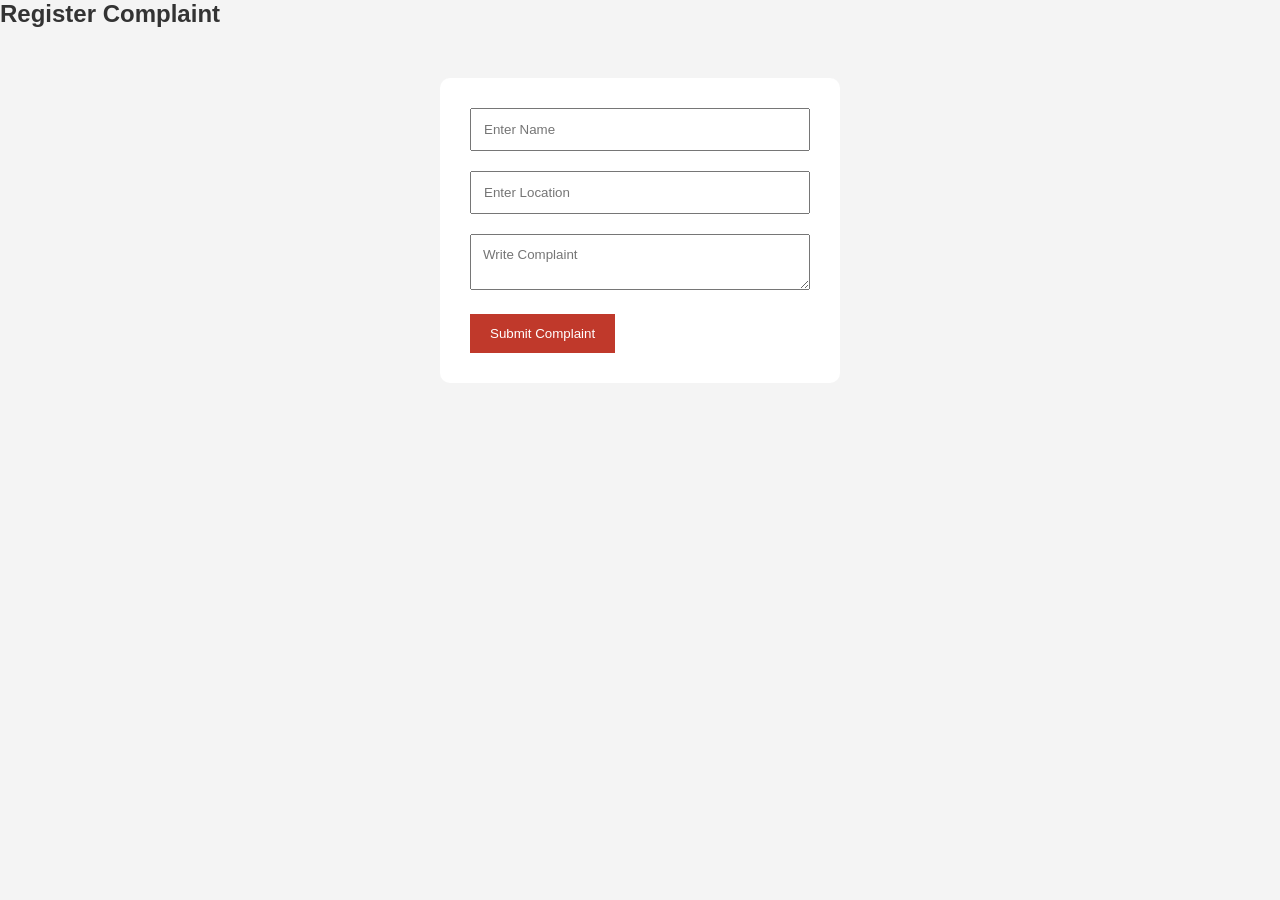
<file: complaint.html>
<!DOCTYPE html>
<html>
<head>

    <title>Complaint Form</title>

    <link rel="stylesheet" href="css/style.css">

</head>
<body>

<section class="complaint-page">

    <h1>Register Complaint</h1>

    <form class="complaint-form">

        <input type="text" placeholder="Enter Name">

        <input type="text" placeholder="Enter Location">

        <textarea placeholder="Write Complaint"></textarea>

        <button type="submit">
            Submit Complaint
        </button>

    </form>

</section>
</body>
</html>
</file>
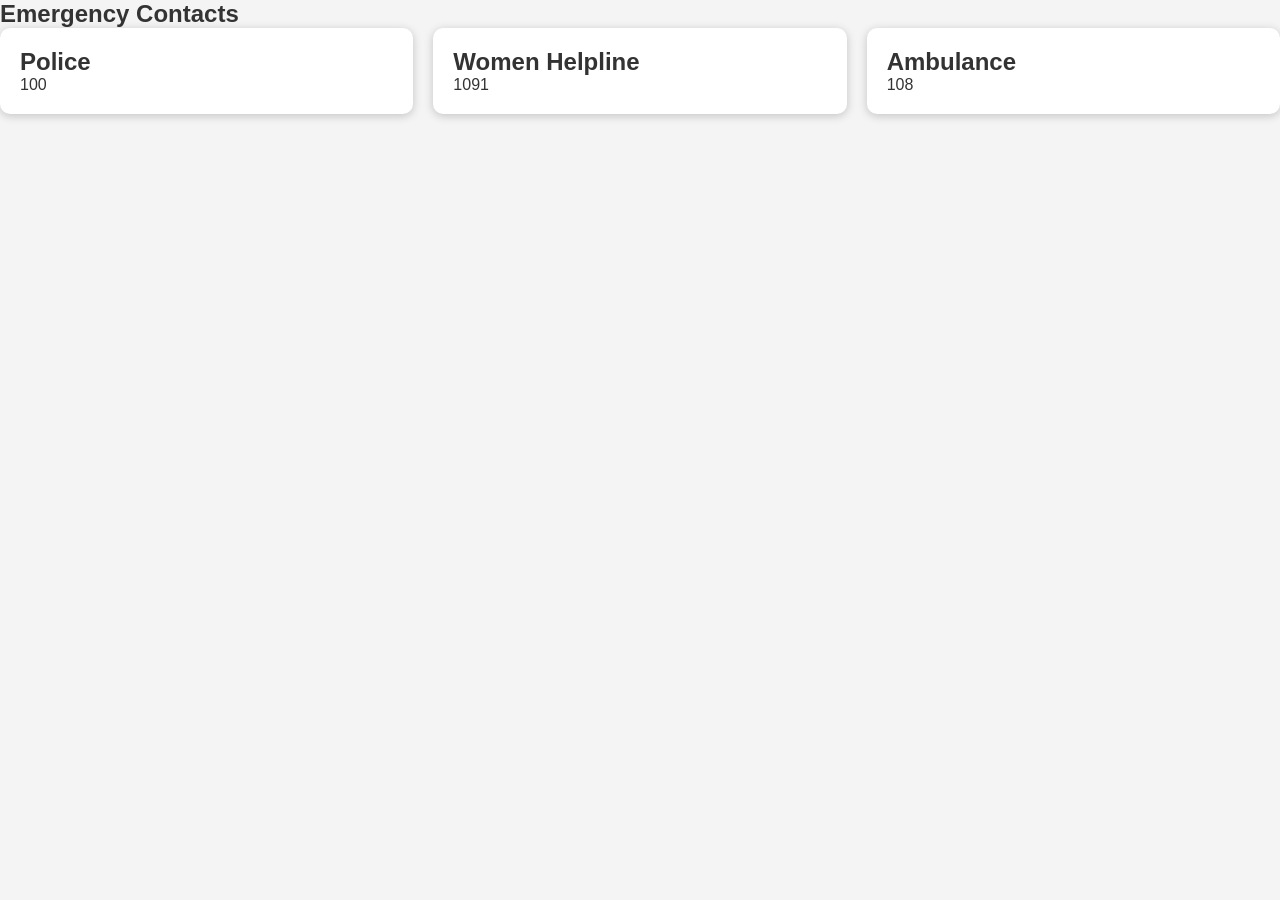
<file: contacts.html>
<!DOCTYPE html>
<html>
<head>

    <title>Emergency Contacts</title>

    <link rel="stylesheet" href="css/style.css">

</head>
<body>

<section class="contact-page">

    <h1>Emergency Contacts</h1>

    <div class="tips-container">

        <div class="tip-card">

            <h2>Police</h2>

            <p>100</p>

        </div>

        <div class="tip-card">

            <h2>Women Helpline</h2>

            <p>1091</p>

        </div>

        <div class="tip-card">

            <h2>Ambulance</h2>

            <p>108</p>

        </div>

    </div>

</section>

</body>
</html>
</file>
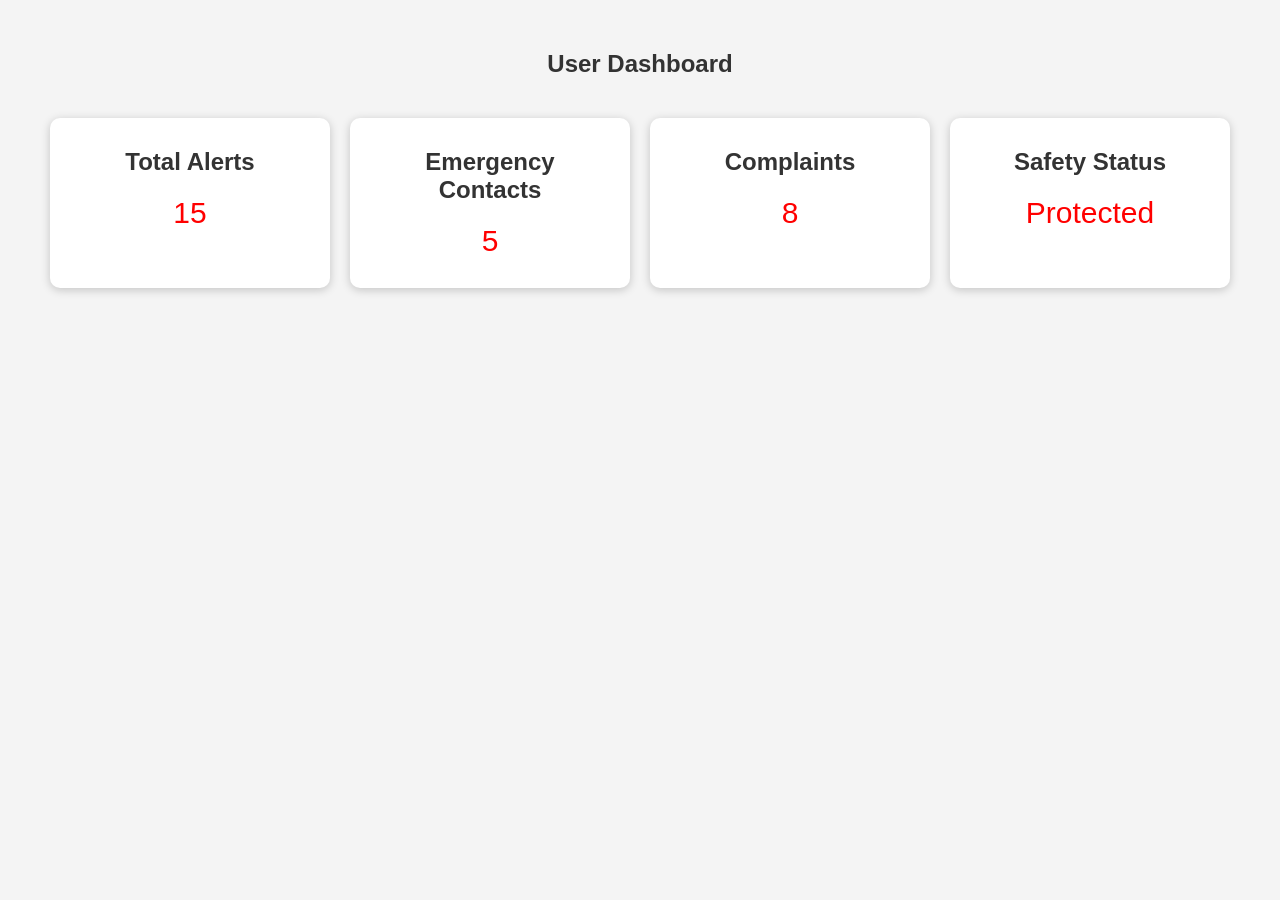
<file: dashboard.html>
<!DOCTYPE html>
<html>
<head>

    <title>Dashboard</title>

    <link rel="stylesheet" href="css/style.css">
    <link rel="stylesheet" href="css/dashboard.css">

</head>
<body>

<section class="dashboard-page">

    <h1>User Dashboard</h1>

    <div class="dashboard-container">

        <div class="dashboard-card">

            <h2>Total Alerts</h2>

            <p>15</p>

        </div>

        <div class="dashboard-card">

            <h2>Emergency Contacts</h2>

            <p>5</p>

        </div>

        <div class="dashboard-card">

            <h2>Complaints</h2>

            <p>8</p>

        </div>

        <div class="dashboard-card">

            <h2>Safety Status</h2>

            <p>Protected</p>

        </div>

    </div>

</section>

</body>
</html>
</file>
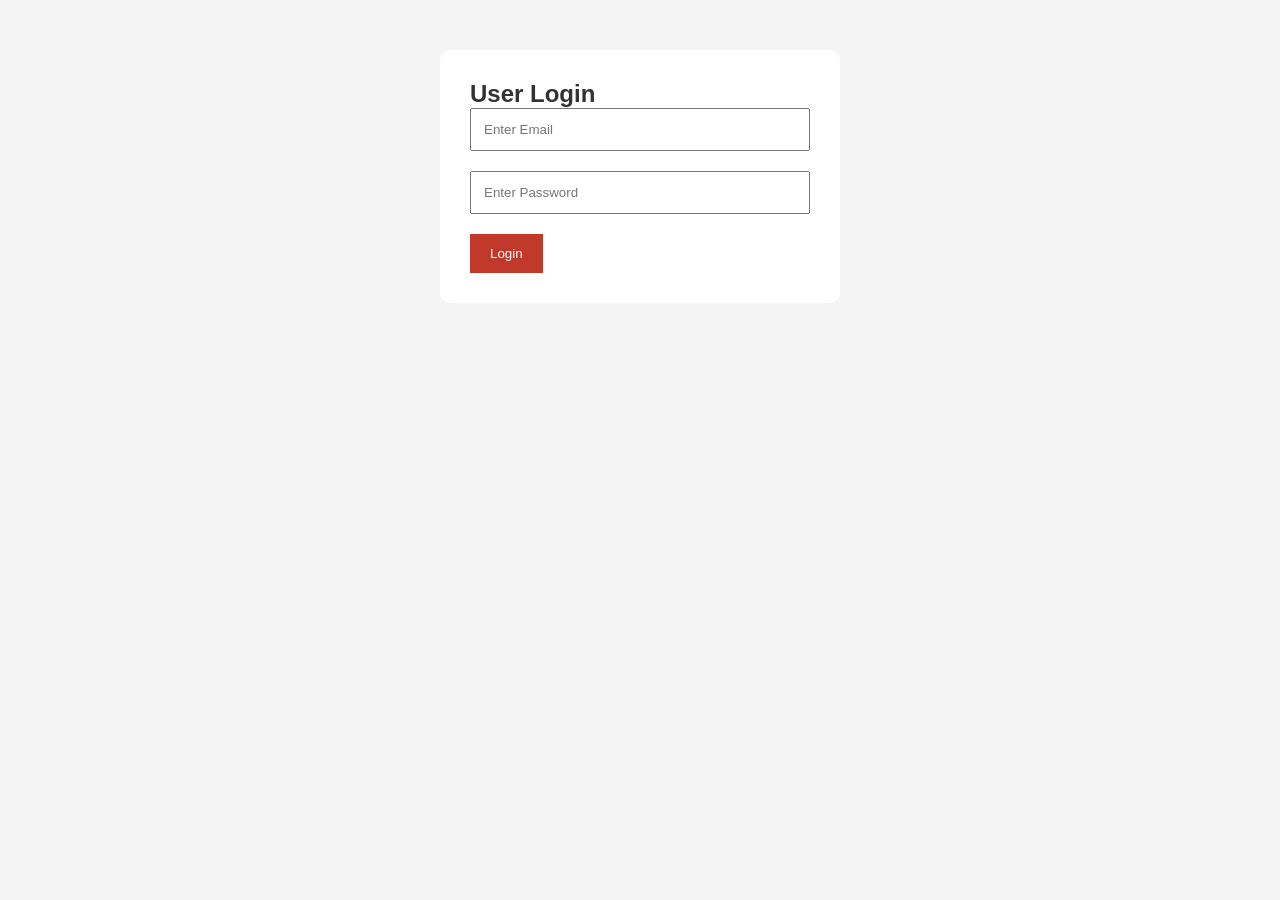
<file: login.html>
<!DOCTYPE html>
<html>
<head>

    <title>Login</title>

    <link rel="stylesheet" href="css/style.css">

</head>
<body>

<section class="login-page">

    <form class="login-form">

        <h1>User Login</h1>

        <input type="email" placeholder="Enter Email">

        <input type="password" placeholder="Enter Password">

        <button type="submit">
            Login
        </button>

    </form>

</section>
</body>
</html>
</file>
<file: css/style.css>
*{
    margin:0;
    padding:0;
    box-sizing:border-box;
    font-family:Arial;
}

body{
    background:#f4f4f4;
    color:#333;
}

header{
    background:#c0392b;
    padding:20px;
}

nav{
    display:flex;
    justify-content:space-between;
    align-items:center;
}

nav h1{
    color:white;
}

nav ul{
    display:flex;
    list-style:none;
}

nav ul li{
    margin-left:20px;
}

nav ul li a{
    color:white;
    text-decoration:none;
}

.hero{
    height:90vh;
    display:flex;
    justify-content:center;
    align-items:center;
    text-align:center;
    background:linear-gradient(rgba(0,0,0,0.5),
    rgba(0,0,0,0.5)),
    url('../images/emergency.jpg');

    background-size:cover;
    color:white;
}

.hero-content h2{
    font-size:50px;
    margin-bottom:20px;
}

.hero-content p{
    font-size:22px;
    margin-bottom:30px;
}

#sosBtn{
    padding:18px 40px;
    border:none;
    background:red;
    color:white;
    font-size:25px;
    border-radius:50px;
    cursor:pointer;
    animation:blink 1s infinite;
}

@keyframes blink{

    50%{
        opacity:0.5;
    }
}

.cards-section{
    display:grid;
    grid-template-columns:repeat(auto-fit,minmax(250px,1fr));
    gap:20px;
    padding:50px;
}

.card{
    background:white;
    padding:30px;
    border-radius:10px;
    box-shadow:0 2px 10px rgba(0,0,0,0.2);
    text-align:center;
}

.card h3{
    margin-bottom:15px;
}

.card p{
    margin-bottom:15px;
}

.card button{
    padding:10px 20px;
    border:none;
    background:#c0392b;
    color:white;
    cursor:pointer;
    border-radius:5px;
}

.tips-section{
    padding:50px;
}

.tips-section h2{
    text-align:center;
    margin-bottom:40px;
}

.tips-container{
    display:grid;
    grid-template-columns:repeat(auto-fit,minmax(250px,1fr));
    gap:20px;
}

.tip-card{
    background:white;
    padding:20px;
    border-radius:10px;
    box-shadow:0 2px 10px rgba(0,0,0,0.2);
}

footer{
    background:#111;
    color:white;
    text-align:center;
    padding:20px;
}

.dark-mode{
    background:#111;
    color:white;
}

.dark-mode .card,
.dark-mode .tip-card{
    background:#222;
    color:white;
}

.complaint-form,
.login-form{
    width:400px;
    margin:50px auto;
    background:white;
    padding:30px;
    border-radius:10px;
}

.complaint-form input,
.login-form input,
textarea{
    width:100%;
    padding:12px;
    margin-bottom:20px;
}

.complaint-form button,
.login-form button{
    padding:12px 20px;
    background:#c0392b;
    color:white;
    border:none;
}
</file>
<file: css/dashboard.css>
.dashboard-page{
    padding:50px;
}

.dashboard-page h1{
    text-align:center;
    margin-bottom:40px;
}

.dashboard-container{
    display:grid;
    grid-template-columns:repeat(auto-fit,minmax(250px,1fr));
    gap:20px;
}

.dashboard-card{
    background:white;
    padding:30px;
    border-radius:10px;
    text-align:center;
    box-shadow:0 2px 10px rgba(0,0,0,0.2);
}

.dashboard-card h2{
    margin-bottom:20px;
}

.dashboard-card p{
    font-size:30px;
    color:red;
}
</file>
